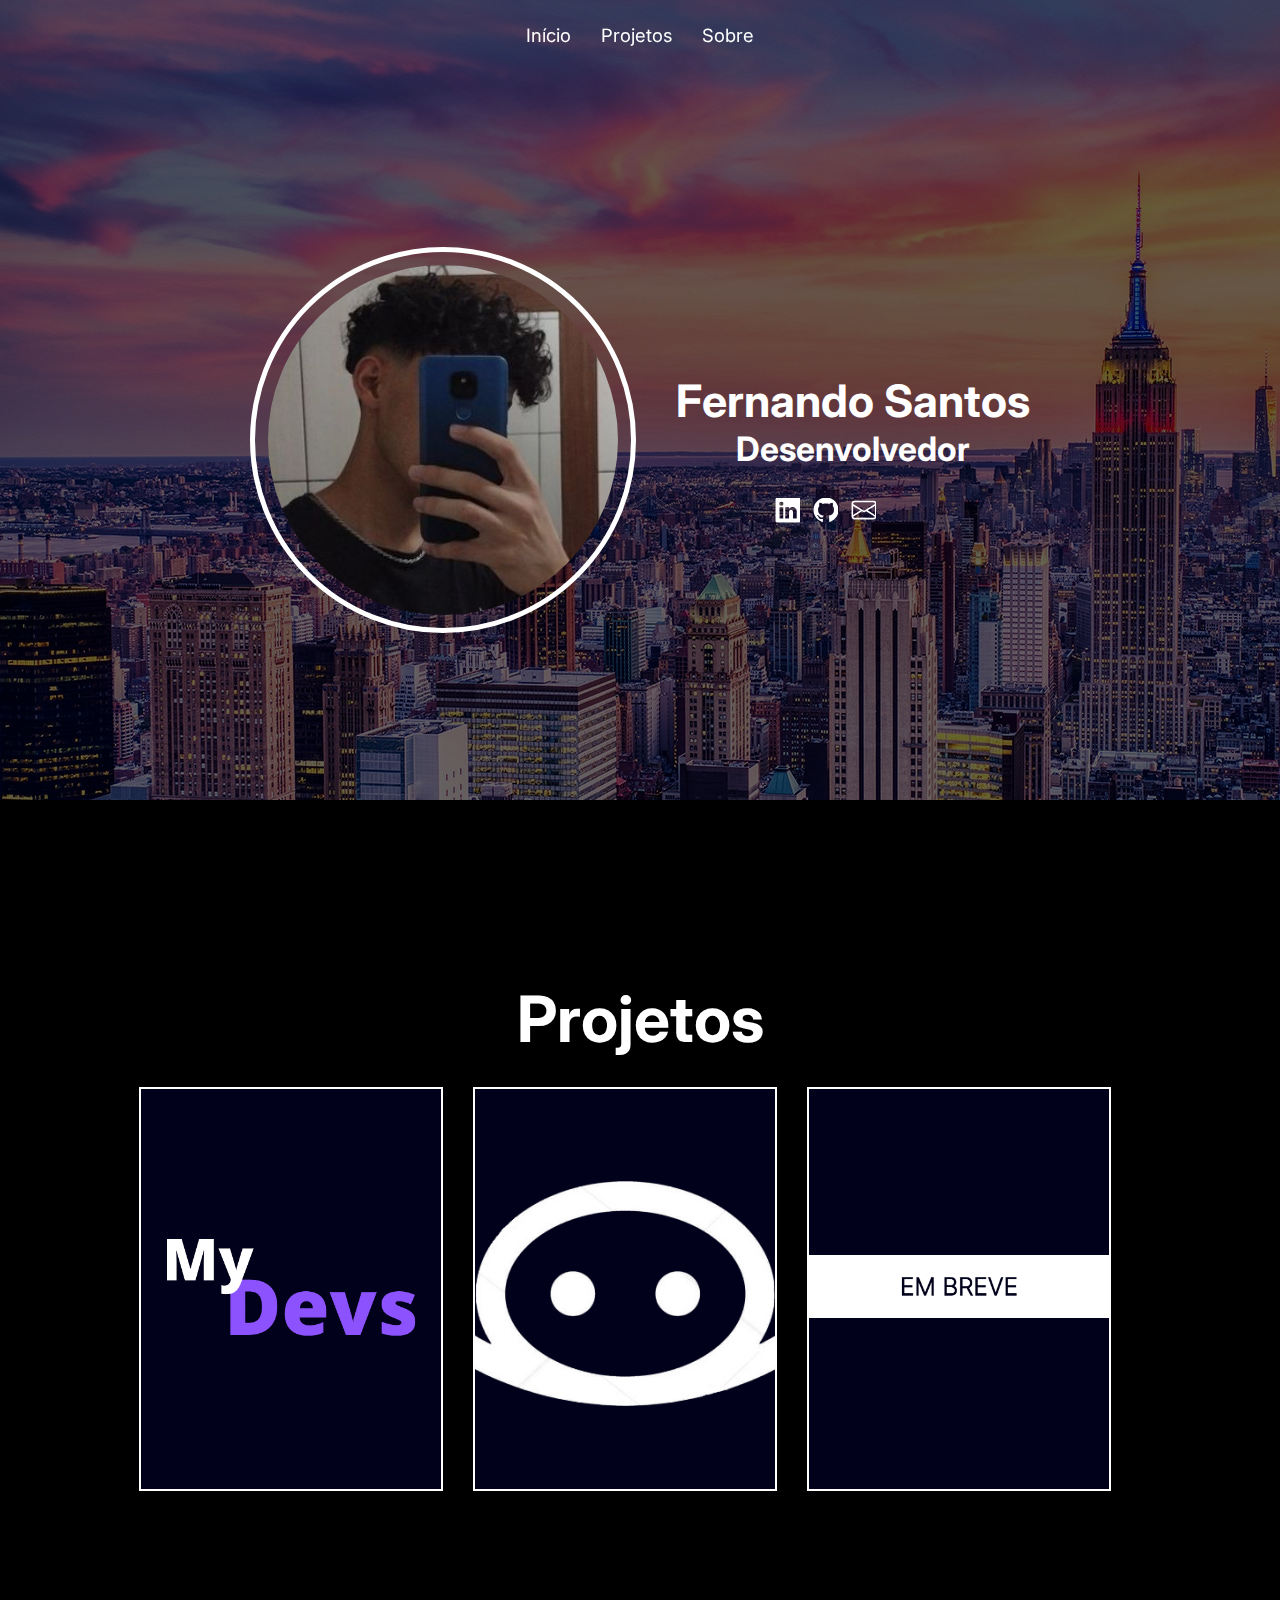
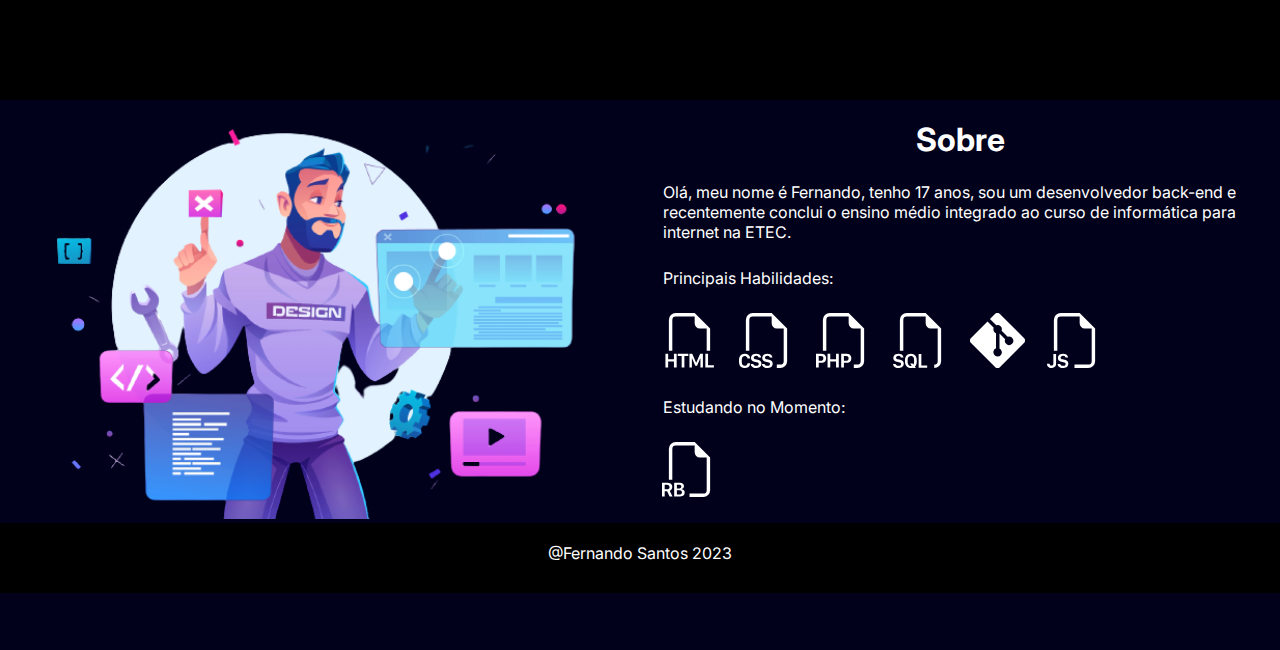
<file: index.html>
<!DOCTYPE html>
<html lang="pt-br">
<head>
    <meta charset="UTF-8">
    <meta http-equiv="X-UA-Compatible" content="IE=edge">
    <meta name="viewport" content="width=device-width, initial-scale=1.0">
    <link rel="stylesheet" href="css/index-style.css">
    <title>Fernando Santos</title>
</head>
<body>
    <header>
        <nav class="nav-bar">
            <div class="nav-list">
                <ul>
                    <li class="nav-item"><a href="#inicio" class="nav-link">Início</a></li>
                    <li class="nav-item"><a href="#projetos" class="nav-link">Projetos</a></li>
                    <li class="nav-item"><a href="#sobre" class="nav-link">Sobre</a></li>
                </ul>
            </div>
            
            <div class="mobile-menu-icon">
                <button onclick="menuShow()"><img class="icon" src="img/menu_white_36dp.svg"</button>
            </div>
        </nav>

        <div class="mobile-menu">
            <ul>
                <li class="nav-item"><a href="#inicio" class="nav-link">Início</a></li>
                <li class="nav-item"><a href="#projetos" class="nav-link">Projetos</a></li>
                <li class="nav-item"><a href="#sobre" class="nav-link">Sobre</a></li>
            </ul>
        </div>
    </header>
    <div id="inicio">
        <div class="overlay"></div>
        <div id="conteudo_inicio">
            <div class="container">
                <img src="img/fernando.jpg" alt="Imagem circular" id="minha_ft">
            <div class="texto">
                <h1>Fernando Santos</h1>
                <h2 style="text-align: center; color:white;">Desenvolvedor</h2>
                <div class="conts">
                    <a href="https://www.linkedin.com/in/fernando-santos-a670482a5/" target="_blank"><svg xmlns="http://www.w3.org/2000/svg" fill="currentColor" class="bi bi-linkedin" viewBox="0 0 16 16">
                        <path d="M0 1.146C0 .513.526 0 1.175 0h13.65C15.474 0 16 .513 16 1.146v13.708c0 .633-.526 1.146-1.175 1.146H1.175C.526 16 0 15.487 0 14.854V1.146zm4.943 12.248V6.169H2.542v7.225h2.401zm-1.2-8.212c.837 0 1.358-.554 1.358-1.248-.015-.709-.52-1.248-1.342-1.248-.822 0-1.359.54-1.359 1.248 0 .694.521 1.248 1.327 1.248h.016zm4.908 8.212V9.359c0-.216.016-.432.08-.586.173-.431.568-.878 1.232-.878.869 0 1.216.662 1.216 1.634v3.865h2.401V9.25c0-2.22-1.184-3.252-2.764-3.252-1.274 0-1.845.7-2.165 1.193v.025h-.016a5.54 5.54 0 0 1 .016-.025V6.169h-2.4c.03.678 0 7.225 0 7.225h2.4z"/>
                    </svg></a>
                    <a href="https://github.com/fwrnandk" target="_blank"><svg xmlns="http://www.w3.org/2000/svg" fill="currentColor" class="bi bi-github" viewBox="0 0 16 16">
                        <path d="M8 0C3.58 0 0 3.58 0 8c0 3.54 2.29 6.53 5.47 7.59.4.07.55-.17.55-.38 0-.19-.01-.82-.01-1.49-2.01.37-2.53-.49-2.69-.94-.09-.23-.48-.94-.82-1.13-.28-.15-.68-.52-.01-.53.63-.01 1.08.58 1.23.82.72 1.21 1.87.87 2.33.66.07-.52.28-.87.51-1.07-1.78-.2-3.64-.89-3.64-3.95 0-.87.31-1.59.82-2.15-.08-.2-.36-1.02.08-2.12 0 0 .67-.21 2.2.82.64-.18 1.32-.27 2-.27.68 0 1.36.09 2 .27 1.53-1.04 2.2-.82 2.2-.82.44 1.1.16 1.92.08 2.12.51.56.82 1.27.82 2.15 0 3.07-1.87 3.75-3.65 3.95.29.25.54.73.54 1.48 0 1.07-.01 1.93-.01 2.2 0 .21.15.46.55.38A8.012 8.012 0 0 0 16 8c0-4.42-3.58-8-8-8z"/>
                    </svg></a>
                    <a href="mailto:fwrnandk.santos@gmail.com" target="_blank"><svg xmlns="http://www.w3.org/2000/svg" fill="currentColor" class="bi bi-envelope" viewBox="0 0 16 16">
                        <path d="M0 4a2 2 0 0 1 2-2h12a2 2 0 0 1 2 2v8a2 2 0 0 1-2 2H2a2 2 0 0 1-2-2V4Zm2-1a1 1 0 0 0-1 1v.217l7 4.2 7-4.2V4a1 1 0 0 0-1-1H2Zm13 2.383-4.708 2.825L15 11.105V5.383Zm-.034 6.876-5.64-3.471L8 9.583l-1.326-.795-5.64 3.47A1 1 0 0 0 2 13h12a1 1 0 0 0 .966-.741ZM1 11.105l4.708-2.897L1 5.383v5.722Z"/>
                    </svg></a>
                </div>
            </div>
            </div>
        </div>
    </div>
    <div id="projetos">
        <h1>Projetos</h1>
        <div class="cx_proj">
            <div class="projeto">
                <a href="pg_mydevs.html">
                    <img src="img/nomesite.png">
                </a>
            </div>
            <div class="projeto">
                <a href="pg_nexus.html">
                    <img src="img/nexus-logo.png">
                </a>
            </div>
            <div class="projeto">
                <a href="#">
                    <img src="img/embreve.png">
                </a>
            </div>
        </div>
    </div>
    <div id="sobre">
        <div class="container_sobre">
            <div class="img_sobre">
                <img src="img/pc10.png">
            </div>
            <div class="txt_sobre">
                <h1>Sobre</h1><br>
                <p> Olá, meu nome é Fernando, tenho 17 anos, sou um desenvolvedor back-end e recentemente conclui o ensino médio integrado ao curso
                    de informática para internet na ETEC.</p>
                    <br>
                <p>Principais Habilidades:</p>
                <br>
                <table>
                    <tr>
                        <td>
                            <svg xmlns="http://www.w3.org/2000/svg" fill="currentColor" class="bi bi-filetype-html" viewBox="0 0 16 16">
                                <path fill-rule="evenodd" d="M14 4.5V11h-1V4.5h-2A1.5 1.5 0 0 1 9.5 3V1H4a1 1 0 0 0-1 1v9H2V2a2 2 0 0 1 2-2h5.5L14 4.5Zm-9.736 7.35v3.999h-.791v-1.714H1.79v1.714H1V11.85h.791v1.626h1.682V11.85h.79Zm2.251.662v3.337h-.794v-3.337H4.588v-.662h3.064v.662H6.515Zm2.176 3.337v-2.66h.038l.952 2.159h.516l.946-2.16h.038v2.661h.715V11.85h-.8l-1.14 2.596H9.93L8.79 11.85h-.805v3.999h.706Zm4.71-.674h1.696v.674H12.61V11.85h.79v3.325Z"/>
                            </svg>
                        </td>
                        <td>
                            <svg xmlns="http://www.w3.org/2000/svg" fill="currentColor" class="bi bi-filetype-css" viewBox="0 0 16 16">
                                <path fill-rule="evenodd" d="M14 4.5V14a2 2 0 0 1-2 2h-1v-1h1a1 1 0 0 0 1-1V4.5h-2A1.5 1.5 0 0 1 9.5 3V1H4a1 1 0 0 0-1 1v9H2V2a2 2 0 0 1 2-2h5.5L14 4.5ZM3.397 14.841a1.13 1.13 0 0 0 .401.823c.13.108.289.192.478.252.19.061.411.091.665.091.338 0 .624-.053.859-.158.236-.105.416-.252.539-.44.125-.189.187-.408.187-.656 0-.224-.045-.41-.134-.56a1.001 1.001 0 0 0-.375-.357 2.027 2.027 0 0 0-.566-.21l-.621-.144a.97.97 0 0 1-.404-.176.37.37 0 0 1-.144-.299c0-.156.062-.284.185-.384.125-.101.296-.152.512-.152.143 0 .266.023.37.068a.624.624 0 0 1 .246.181.56.56 0 0 1 .12.258h.75a1.092 1.092 0 0 0-.2-.566 1.21 1.21 0 0 0-.5-.41 1.813 1.813 0 0 0-.78-.152c-.293 0-.551.05-.776.15-.225.099-.4.24-.527.421-.127.182-.19.395-.19.639 0 .201.04.376.122.524.082.149.2.27.352.367.152.095.332.167.539.213l.618.144c.207.049.361.113.463.193a.387.387 0 0 1 .152.326.505.505 0 0 1-.085.29.559.559 0 0 1-.255.193c-.111.047-.249.07-.413.07-.117 0-.223-.013-.32-.04a.838.838 0 0 1-.248-.115.578.578 0 0 1-.255-.384h-.765ZM.806 13.693c0-.248.034-.46.102-.633a.868.868 0 0 1 .302-.399.814.814 0 0 1 .475-.137c.15 0 .283.032.398.097a.7.7 0 0 1 .272.26.85.85 0 0 1 .12.381h.765v-.072a1.33 1.33 0 0 0-.466-.964 1.441 1.441 0 0 0-.489-.272 1.838 1.838 0 0 0-.606-.097c-.356 0-.66.074-.911.223-.25.148-.44.359-.572.632-.13.274-.196.6-.196.979v.498c0 .379.064.704.193.976.131.271.322.48.572.626.25.145.554.217.914.217.293 0 .554-.055.785-.164.23-.11.414-.26.55-.454a1.27 1.27 0 0 0 .226-.674v-.076h-.764a.799.799 0 0 1-.118.363.7.7 0 0 1-.272.25.874.874 0 0 1-.401.087.845.845 0 0 1-.478-.132.833.833 0 0 1-.299-.392 1.699 1.699 0 0 1-.102-.627v-.495ZM6.78 15.29a1.176 1.176 0 0 1-.111-.449h.764a.578.578 0 0 0 .255.384c.07.049.154.087.25.114.095.028.201.041.319.041.164 0 .301-.023.413-.07a.559.559 0 0 0 .255-.193.507.507 0 0 0 .085-.29.387.387 0 0 0-.153-.326c-.101-.08-.256-.144-.463-.193l-.618-.143a1.72 1.72 0 0 1-.539-.214 1 1 0 0 1-.351-.367 1.068 1.068 0 0 1-.123-.524c0-.244.063-.457.19-.639.127-.181.303-.322.527-.422.225-.1.484-.149.777-.149.304 0 .564.05.779.152.217.102.384.239.5.41.12.17.187.359.2.566h-.75a.56.56 0 0 0-.12-.258.624.624 0 0 0-.246-.181.923.923 0 0 0-.37-.068c-.216 0-.387.05-.512.152a.472.472 0 0 0-.184.384c0 .121.047.22.143.3a.97.97 0 0 0 .404.175l.621.143c.217.05.406.12.566.211.16.09.285.21.375.358.09.148.135.335.135.56 0 .247-.063.466-.188.656a1.216 1.216 0 0 1-.539.439c-.234.105-.52.158-.858.158-.254 0-.476-.03-.665-.09a1.404 1.404 0 0 1-.478-.252 1.13 1.13 0 0 1-.29-.375Z"/>
                            </svg>
                        </td> 
                        <td>
                            <svg xmlns="http://www.w3.org/2000/svg" fill="currentColor" class="bi bi-filetype-php" viewBox="0 0 16 16">
                                <path fill-rule="evenodd" d="M14 4.5V14a2 2 0 0 1-2 2h-1v-1h1a1 1 0 0 0 1-1V4.5h-2A1.5 1.5 0 0 1 9.5 3V1H4a1 1 0 0 0-1 1v9H2V2a2 2 0 0 1 2-2h5.5L14 4.5ZM1.6 11.85H0v3.999h.791v-1.342h.803c.287 0 .531-.057.732-.173.203-.117.358-.275.463-.474a1.42 1.42 0 0 0 .161-.677c0-.25-.053-.476-.158-.677a1.176 1.176 0 0 0-.46-.477c-.2-.12-.443-.179-.732-.179Zm.545 1.333a.795.795 0 0 1-.085.38.574.574 0 0 1-.238.241.794.794 0 0 1-.375.082H.788V12.48h.66c.218 0 .389.06.512.181.123.122.185.295.185.522Zm4.48 2.666V11.85h-.79v1.626H4.153V11.85h-.79v3.999h.79v-1.714h1.682v1.714h.79Zm.703-3.999h1.6c.288 0 .533.06.732.179.2.117.354.276.46.477.105.201.158.427.158.677 0 .25-.054.476-.161.677-.106.199-.26.357-.463.474a1.452 1.452 0 0 1-.733.173H8.12v1.342h-.791V11.85Zm2.06 1.714a.795.795 0 0 0 .084-.381c0-.227-.061-.4-.184-.521-.123-.122-.294-.182-.513-.182h-.66v1.406h.66a.794.794 0 0 0 .375-.082.574.574 0 0 0 .237-.24Z"/>
                            </svg>
                        </td>
                        <td>
                            <svg xmlns="http://www.w3.org/2000/svg" fill="currentColor" class="bi bi-filetype-sql" viewBox="0 0 16 16">
                                <path fill-rule="evenodd" d="M14 4.5V14a2 2 0 0 1-2 2v-1a1 1 0 0 0 1-1V4.5h-2A1.5 1.5 0 0 1 9.5 3V1H4a1 1 0 0 0-1 1v9H2V2a2 2 0 0 1 2-2h5.5L14 4.5ZM0 14.841a1.129 1.129 0 0 0 .401.823c.13.108.288.192.478.252s.411.091.665.091c.338 0 .624-.053.858-.158.237-.106.416-.252.54-.44a1.17 1.17 0 0 0 .187-.656c0-.224-.045-.41-.135-.56a1 1 0 0 0-.375-.357 2.027 2.027 0 0 0-.565-.21l-.621-.144a.97.97 0 0 1-.405-.176.369.369 0 0 1-.143-.299c0-.156.061-.284.184-.384.125-.101.296-.152.513-.152.143 0 .266.022.37.068a.624.624 0 0 1 .245.181.56.56 0 0 1 .12.258h.75a1.092 1.092 0 0 0-.199-.566 1.21 1.21 0 0 0-.5-.41 1.813 1.813 0 0 0-.78-.152c-.293 0-.552.05-.776.15-.225.099-.4.24-.528.421-.127.182-.19.395-.19.639 0 .201.04.376.123.524.082.149.199.27.351.367.153.095.332.167.54.213l.618.144c.207.049.36.113.462.193a.387.387 0 0 1 .153.325c0 .11-.029.207-.085.29A.558.558 0 0 1 2 15.31c-.111.047-.249.07-.413.07-.117 0-.224-.013-.32-.04a.835.835 0 0 1-.248-.115.579.579 0 0 1-.255-.384H0Zm6.878 1.489-.507-.739c.176-.162.31-.362.401-.6.092-.239.138-.507.138-.806v-.501c0-.371-.07-.693-.208-.967a1.495 1.495 0 0 0-.589-.636c-.256-.15-.561-.225-.917-.225-.351 0-.656.075-.914.225-.256.149-.453.36-.592.636a2.138 2.138 0 0 0-.205.967v.5c0 .37.069.691.205.965.139.273.336.485.592.636a1.8 1.8 0 0 0 .914.222 1.8 1.8 0 0 0 .6-.1l.294.422h.788ZM4.262 14.2v-.522c0-.246.038-.456.114-.63a.91.91 0 0 1 .325-.398.885.885 0 0 1 .495-.138c.192 0 .357.046.495.138a.88.88 0 0 1 .325.398c.077.174.115.384.115.63v.522c0 .164-.018.312-.053.445-.035.13-.087.244-.155.34l-.106-.14-.105-.147h-.733l.451.65a.638.638 0 0 1-.251.047.872.872 0 0 1-.487-.147.916.916 0 0 1-.32-.404 1.67 1.67 0 0 1-.11-.644Zm3.986 1.057h1.696v.674H7.457v-3.999h.79v3.325Z"/>
                            </svg>
                        </td>
                        <td>
                            <svg xmlns="http://www.w3.org/2000/svg" fill="currentColor" class="bi bi-git" viewBox="0 0 16 16">
                                <path d="M15.698 7.287 8.712.302a1.03 1.03 0 0 0-1.457 0l-1.45 1.45 1.84 1.84a1.223 1.223 0 0 1 1.55 1.56l1.773 1.774a1.224 1.224 0 0 1 1.267 2.025 1.226 1.226 0 0 1-2.002-1.334L8.58 5.963v4.353a1.226 1.226 0 1 1-1.008-.036V5.887a1.226 1.226 0 0 1-.666-1.608L5.093 2.465l-4.79 4.79a1.03 1.03 0 0 0 0 1.457l6.986 6.986a1.03 1.03 0 0 0 1.457 0l6.953-6.953a1.031 1.031 0 0 0 0-1.457"/>
                            </svg>
                        </td>
                        <td>
                            <svg xmlns="http://www.w3.org/2000/svg" fill="currentColor" class="bi bi-filetype-js" viewBox="0 0 16 16">
                                <path fill-rule="evenodd" d="M14 4.5V14a2 2 0 0 1-2 2H8v-1h4a1 1 0 0 0 1-1V4.5h-2A1.5 1.5 0 0 1 9.5 3V1H4a1 1 0 0 0-1 1v9H2V2a2 2 0 0 1 2-2h5.5L14 4.5ZM3.186 15.29a1.176 1.176 0 0 1-.111-.449h.765a.578.578 0 0 0 .255.384c.07.049.153.087.249.114.095.028.202.041.319.041.164 0 .302-.023.413-.07a.559.559 0 0 0 .255-.193.507.507 0 0 0 .085-.29.387.387 0 0 0-.153-.326c-.101-.08-.255-.144-.462-.193l-.619-.143a1.72 1.72 0 0 1-.539-.214 1.001 1.001 0 0 1-.351-.367 1.068 1.068 0 0 1-.123-.524c0-.244.063-.457.19-.639.127-.181.303-.322.528-.422.224-.1.483-.149.776-.149.305 0 .564.05.78.152.216.102.383.239.5.41.12.17.186.359.2.566h-.75a.56.56 0 0 0-.12-.258.624.624 0 0 0-.247-.181.923.923 0 0 0-.369-.068c-.217 0-.388.05-.513.152a.472.472 0 0 0-.184.384c0 .121.048.22.143.3a.97.97 0 0 0 .405.175l.62.143c.218.05.406.12.566.211.16.09.285.21.375.358.09.148.135.335.135.56 0 .247-.063.466-.188.656a1.216 1.216 0 0 1-.539.439c-.234.105-.52.158-.858.158-.254 0-.476-.03-.665-.09a1.404 1.404 0 0 1-.478-.252 1.13 1.13 0 0 1-.29-.375Zm-3.104-.033A1.32 1.32 0 0 1 0 14.791h.765a.576.576 0 0 0 .073.27.499.499 0 0 0 .454.246c.19 0 .33-.055.422-.164.092-.11.138-.265.138-.466v-2.745h.79v2.725c0 .44-.119.774-.357 1.005-.236.23-.564.345-.984.345a1.59 1.59 0 0 1-.569-.094 1.145 1.145 0 0 1-.407-.266 1.14 1.14 0 0 1-.243-.39Z"/>
                            </svg>
                        </td>
                    </tr>
                </table>
                <br>
                <p>Estudando no Momento:</p>
                <br>
                <table>
                    <tr>
                        <td>
                            <svg xmlns="http://www.w3.org/2000/svg" fill="currentColor" class="bi bi-filetype-rb" viewBox="0 0 16 16">
                                <path fill-rule="evenodd" d="M14 4.5V14a2 2 0 0 1-2 2H8v-1h4a1 1 0 0 0 1-1V4.5h-2A1.5 1.5 0 0 1 9.5 3V1H4a1 1 0 0 0-1 1v9H2V2a2 2 0 0 1 2-2h5.5zM0 11.85h1.597c.297 0 .55.053.758.158.21.104.369.25.478.44.111.19.167.412.167.668a1.18 1.18 0 0 1-.727 1.122l.803 1.611h-.885l-.7-1.491H.782v1.491H0zm.782.621v1.292h.689c.218 0 .391-.053.518-.158.13-.106.194-.264.194-.475 0-.213-.065-.376-.194-.489a.74.74 0 0 0-.507-.17h-.7Zm4.426 3.378H3.544V11.85h1.67c.357 0 .643.087.858.26.215.175.322.416.322.724a.94.94 0 0 1-.09.422.79.79 0 0 1-.244.293 1.002 1.002 0 0 1-.351.161v.035c.162.016.31.063.445.141a.846.846 0 0 1 .322.325.986.986 0 0 1 .123.51c0 .238-.06.441-.178.61-.12.167-.284.296-.492.386a1.85 1.85 0 0 1-.721.132Zm-.179-3.404h-.7v1.07h.521c.178 0 .323-.022.434-.065a.497.497 0 0 0 .249-.185.52.52 0 0 0 .082-.296.486.486 0 0 0-.155-.384c-.102-.093-.245-.14-.43-.14Zm.05 1.62h-.75v1.19h.589c.31 0 .534-.05.67-.147a.503.503 0 0 0 .206-.434.614.614 0 0 0-.082-.325.51.51 0 0 0-.24-.21.946.946 0 0 0-.393-.074"/>
                            </svg>
                        </td>
                    </tr>
                </table>
            </div>
        </div>
    <div id="rodape">
        <p>@Fernando Santos 2023</p>
    </div>

    <script src="script.js"></script>
</body>
</html>
</file>
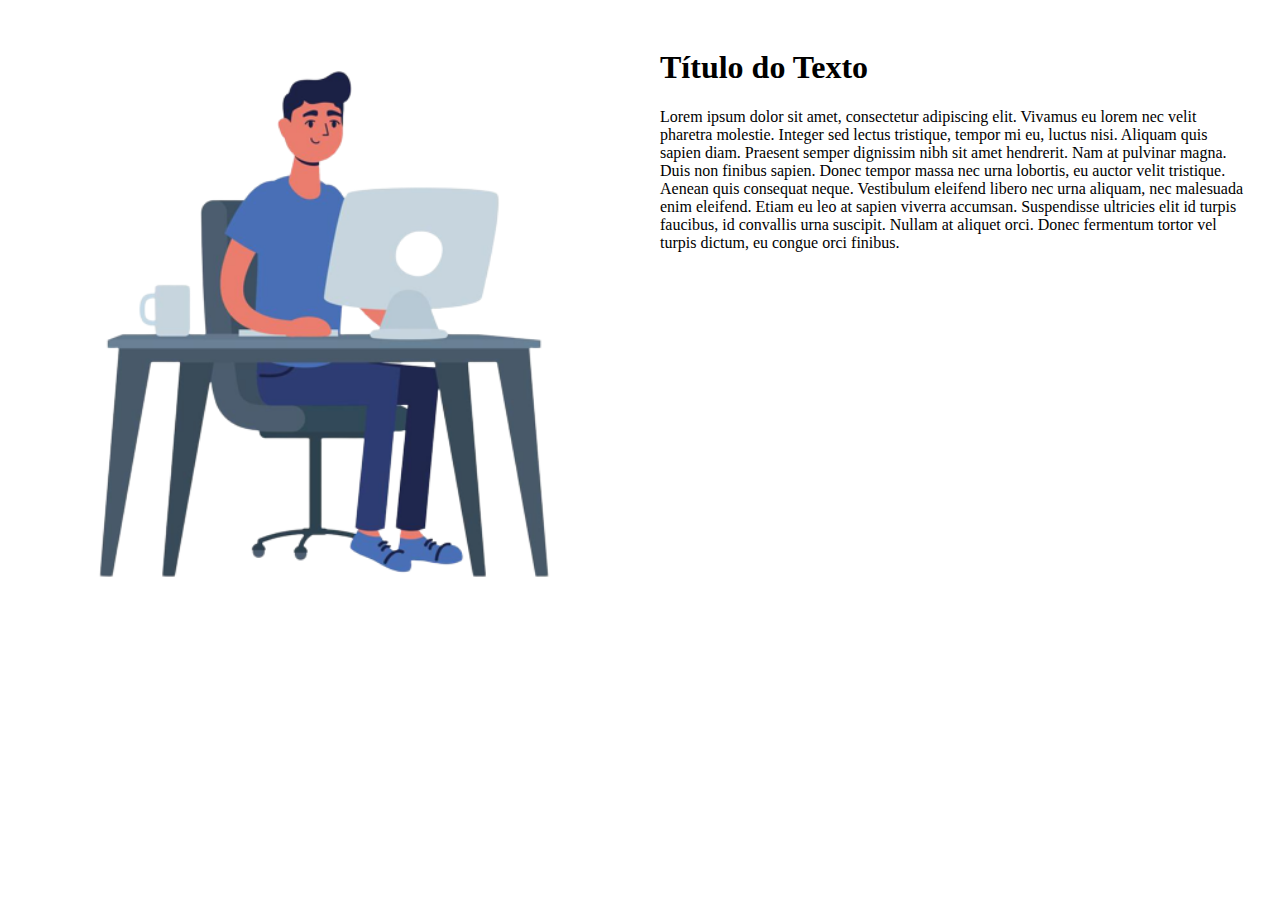
<file: teste.html>
<!DOCTYPE html>
<html>
<head>
	<title>Imagem e Texto</title>
	<style>
        .container {
	display: flex;
	flex-wrap: wrap;
}

.imagem {
	flex: 0 0 50%;
	max-width: 50%;
	order: 1;
}

.imagem img {
	width: 100%;
	height: auto;
}

.texto {
	flex: 1;
	padding: 20px;
	order: 2;
}

@media (max-width: 768px) {
	.imagem {
		flex-basis: 100%;
		max-width: 100%;
		order: 2;
	}

	.texto {
		order: 1;
	}
}

    </style>

</head>
<body>
	<div class="container">
		<div class="imagem">
			<img src="img/pc9.png">
		</div>
		<div class="texto">
			<h1>Título do Texto</h1>
			<p>Lorem ipsum dolor sit amet, consectetur adipiscing elit. Vivamus eu lorem nec velit pharetra molestie. Integer sed lectus tristique, tempor mi eu, luctus nisi. Aliquam quis sapien diam. Praesent semper dignissim nibh sit amet hendrerit. Nam at pulvinar magna. Duis non finibus sapien. Donec tempor massa nec urna lobortis, eu auctor velit tristique. Aenean quis consequat neque. Vestibulum eleifend libero nec urna aliquam, nec malesuada enim eleifend. Etiam eu leo at sapien viverra accumsan. Suspendisse ultricies elit id turpis faucibus, id convallis urna suscipit. Nullam at aliquet orci. Donec fermentum tortor vel turpis dictum, eu congue orci finibus.</p>
		</div>
	</div>
</body>
</html>
</file>
<file: css/index-style.css>
@import url('https://fonts.googleapis.com/css2?family=Inter:wght@300&display=swap');

* {
    margin: 0;
    padding: 0;
    font-family: 'Inter', sans-serif;
}

h1 {
    text-align: center;
    color: white;
}

header {
    position: fixed;
    z-index: 2;
    width: 100%;
}

header a:hover {
    color: red;
}

.nav-bar {
    display: flex;
    justify-content:space-evenly;
    padding: 1.5rem 6rem;
}

.nav-list {
    display: flex;
    align-items: center;
}

.nav-list ul {
    display: flex;
    justify-content: center;
    list-style: none;
}

.nav-item {
    margin: 0 15px;
}

.nav-link {
    text-decoration: none;
    font-size: 1.15rem;
    color: #fff;
    font-weight: 400;
}

.mobile-menu-icon {
    display: none;
}

.mobile-menu {
    display: none;
}

#inicio {
    width: 100%;
    height: 800px;
    position: relative;
    background-image: url("../img/back.jpg");
}

.overlay {
    position: absolute;
    top: 0;
    left: 0;
    background-color: black;
    width: 100%;
    height: 100%;
    opacity: 0.6;
}

#conteudo_inicio {
    position: relative;
    display: flex;
    flex-direction: column;
    align-items: center;
    justify-content: center;
    height: 100vh;
}

.container {
    display: flex;
    align-items: center;
    justify-content: center;
    max-width: 800px;
    width: 100%;
    margin-bottom: 20px;
}
.texto {
    max-width: 60%;
    font-size: 1.4rem;
    margin-left: 20px;
}
#minha_ft {
    width: 350px;
    height: 350px;
    border: solid 5px white;
    padding: 13px;
    border-radius: 50%;
    margin-right: 20px;
}

.conts svg{
    align-items: center;
    justify-items: center;
    left: 27%;
    padding: 1%;
    width: 25px;
    height: 25px;
    color: white;
    position: relative;
    top: 25px;
}

.conts svg:hover {
    color: red;
}

#projetos {
    background-color: black;
    display: flex;
    flex-direction: column;
    align-items: center;
    justify-content: center;
    height: 100vh;
}

#projetos h1 {
    font-size: 4rem;
    margin-bottom: 30px;
}

.cx_proj {
    display: flex;
    flex-wrap: wrap;
    justify-content: center;
    max-width: 1200px;
    width: 100%;
}
.projeto {
    width: 300px;
    height: 400px;
    margin-right: 30px;
    margin-bottom: 30px;
    background-color: #01011b;
    transition: transform 0.3s ease-in-out;
    display: flex;
    align-items: center;
    justify-content: center;
    text-align: center;
    cursor: pointer;
    border: solid 2px white;
}

.projeto img {
    width: 100%;
    height: 100%;
}
.projeto:hover {
    transform: scale(1.05);
}
.projeto:not(:last-child) {
    margin-bottom: 30px;
}

#sobre {
    background-color: #01011b;
    width: 100%;
    height: 550px;
}

.container_sobre {
	display: flex;
	flex-wrap: wrap;
}

.img_sobre {
	flex: 0 0 50%;
	max-width: 50%;
	order: 1;
}

.img_sobre img {
	width: 100%;
	height: auto;
}
.txt_sobre p {
    padding: 3px;;
}
.txt_sobre {
	flex: 1;
	padding: 20px;
	order: 2;
    color:#fff;
}

.txt_sobre td svg {
    width: 55px;
    height: 55px;
    padding-right: 20px;
}

#rodape {
    background-color: black;
    width: 100%;
    height: 50px;
    color: white;
    text-align: center;
    padding-top: 20px;

}

@media (max-width: 768px) {
	.img_sobre {
		flex-basis: 100%;
		max-width: 100%;
		order: 2;
	}

	.txt_sobre {
		order: 1;
	}
    #sobre {
        height: 800px;
    }
}

@media screen and (max-width: 900px) {
    #projetos {
        height: 1450px;
    }
    .projeto {
        margin-right: 0;
    }
}

@media screen and (max-width: 600px) {
    .container {
        flex-direction: column;
        text-align: center;
    }
    .texto {
        max-width: 100%;
        margin-top: 20px;
        margin-left: 0;
    }
    #minha_ft {
        width: 200px;
        height: 200px;
        margin-bottom: 20px;
        margin-right: 0;
    }
    .conts svg {
        left: 0;
    }
}




@media screen and (max-width: 730px) {
    .nav-bar {
        padding: 1.5rem 4rem;
    }
    .nav-item {
        display:none;
    }
    .mobile-menu-icon {
        display: block;
        position: relative;
        left: 15vh;
    }
    .mobile-menu-icon button {
        background-color: transparent;
        border: none;
        cursor: pointer;
    }
    .mobile-menu ul {
        display: flex;
        flex-direction: column;
        text-align: center;
        padding-bottom: 1rem;
    }
    .mobile-menu .nav-item {
        display: block;
        padding-top: 1.2rem;
    }
    .open {
        display: block;
    }
}
</file>
